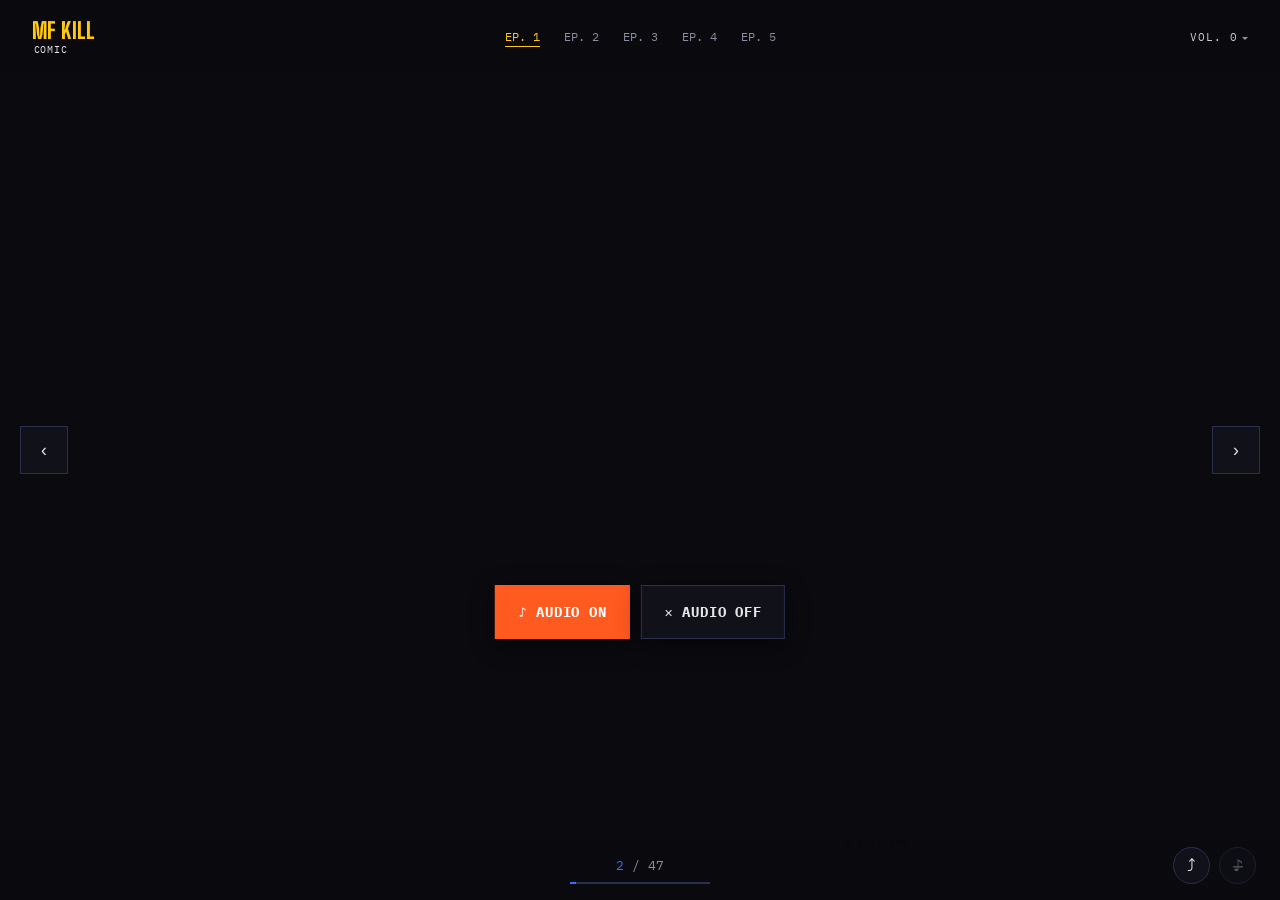
<file: index.html>
<!DOCTYPE html>
<html lang="it">
<head>
<meta charset="UTF-8">
<meta http-equiv="refresh" content="0; url=comic/vol0/">
<title>MF KILL</title>
<meta name="description" content="MF KILL — leggi gratis online il fumetto, a partire dal Volume 0.">
<link rel="canonical" href="https://mfkill.com/comic/vol0/">

<meta property="og:type" content="website">
<meta property="og:site_name" content="MF KILL">
<meta property="og:title" content="MF KILL">
<meta property="og:description" content="Leggi gratis online il fumetto, a partire dal Volume 0.">
<meta property="og:image" content="https://mfkill.com/comic/og-image.jpg">
<meta property="og:image:width" content="1200">
<meta property="og:image:height" content="630">
<meta property="og:url" content="https://mfkill.com/">
<meta name="twitter:card" content="summary_large_image">
<meta name="twitter:title" content="MF KILL">
<meta name="twitter:description" content="Leggi gratis online il fumetto, a partire dal Volume 0.">
<meta name="twitter:image" content="https://mfkill.com/comic/og-image.jpg">

<link rel="icon" href="comic/favicon.ico" sizes="any">
<link rel="icon" type="image/png" href="comic/favicon-32.png" sizes="32x32">
<link rel="apple-touch-icon" href="comic/apple-touch-icon.png">
<meta name="theme-color" content="#0A0A0F">
</head>
<body>
<!--
  Questo file esiste solo per reindirizzare al fumetto. Oggi non esiste
  ancora una home vera, quindi chi apre mfkill.com viene mandato dritto
  al Vol. 0.

  QUANDO IN FUTURO COSTRUIRAI UNA HOME VERA (musica, archivio, ecc.),
  sostituisci il contenuto di QUESTO file con la nuova home, e rimuovi
  il redirect. La cartella /comic/ non va toccata: resta il settore
  fumetto, con i suoi indirizzi permanenti (comic/vol0/, comic/vol1/...).
  Il QR code stampato oggi (che punta a mfkill.com/comic/vol0/) continua
  a funzionare invariato.
-->
<p><a href="comic/vol0/">Continua verso MF KILL →</a></p>
<!-- Cloudflare Web Analytics --><script type='module' src='https://static.cloudflareinsights.com/beacon.min.js' data-cf-beacon='{"token": "44621508a9294d1ea696bdd8168d1451"}'></script><!-- End Cloudflare Web Analytics -->
</body>
</html>
</file>
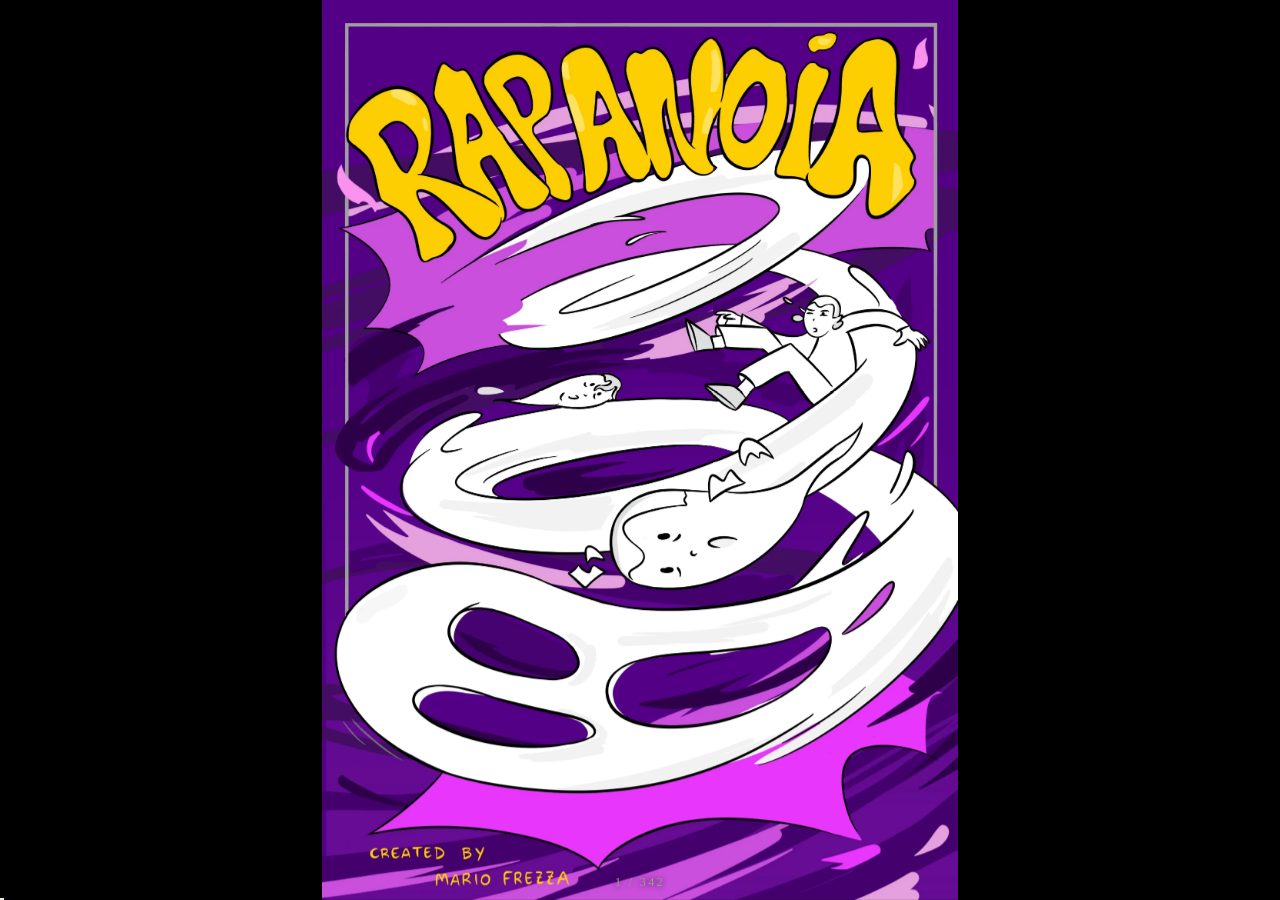
<file: rapanoia/index.html>
<!DOCTYPE html>
<html lang="it">
<head>
<meta charset="UTF-8">
<meta name="viewport" content="width=device-width, initial-scale=1.0, maximum-scale=1.0, user-scalable=no, viewport-fit=cover">
<title>Rapanoia</title>
<meta name="robots" content="noindex, nofollow, noarchive">
<meta name="theme-color" content="#000000">
<link rel="icon" href="data:,">
<style>
  :root { --ink:#ECEAE4; --dim:#8b8a86; --line:#2a2a2a; }
  * { box-sizing:border-box; -webkit-tap-highlight-color:transparent; }
  html,body { margin:0; height:100%; background:#000; color:var(--ink); overflow:hidden;
    font-family: Georgia, "Times New Roman", serif; -webkit-user-select:none; user-select:none; }
  /* ---- accesso ---- */
  #gate { position:fixed; inset:0; display:flex; align-items:center; justify-content:center; padding:24px; }
  .card { width:min(380px,100%); text-align:center; }
  .card h1 { margin:0 0 6px; font-size:clamp(2rem,9vw,2.8rem); letter-spacing:.14em; font-weight:400; }
  .card .sub { margin:0 0 34px; color:var(--dim); font-style:italic; font-size:1rem; }
  .card .by { margin:0 0 26px; color:var(--dim); font-size:.8rem; letter-spacing:.18em; text-transform:uppercase; }
  .card form { display:flex; flex-direction:column; gap:12px; }
  .card input { font:inherit; font-size:1.05rem; text-align:center; letter-spacing:.2em; color:var(--ink); background:transparent;
    border:1px solid var(--line); border-radius:3px; padding:14px; outline:none; -webkit-user-select:text; user-select:text; }
  .card input:focus { border-color:#6b6a66; }
  .card button { font:inherit; color:#000; background:var(--ink); border:0; border-radius:3px; padding:14px; letter-spacing:.14em; text-transform:uppercase; font-size:.8rem; }
  .err { min-height:1.2em; color:#c9645a; font-size:.85rem; margin:2px 0 0; }
  .shake { animation:sh .35s; } @keyframes sh { 25%{transform:translateX(-7px)} 75%{transform:translateX(7px)} }
  /* ---- galleria ---- */
  #viewer { position:fixed; inset:0; display:none; }
  #scroller { position:absolute; inset:0; display:flex; overflow-x:auto; overflow-y:hidden; scroll-snap-type:x mandatory;
    scrollbar-width:none; overscroll-behavior:contain; touch-action:pan-x; -webkit-overflow-scrolling:touch; }
  #scroller::-webkit-scrollbar { display:none; }
  #scroller.zoomed { touch-action:none; scroll-snap-type:none; overflow-x:hidden; }
  .slide { flex:0 0 100vw; width:100vw; height:100dvh; scroll-snap-align:center; scroll-snap-stop:always;
    display:flex; align-items:center; justify-content:center; overflow:hidden; position:relative; }
  .slide img { max-width:100vw; max-height:100dvh; width:auto; height:auto; object-fit:contain; display:block;
    transform-origin:0 0; will-change:transform; pointer-events:none; -webkit-user-drag:none; opacity:0; transition:opacity .25s; }
  .slide img.on { opacity:1; }
  .slide img.anim { transition:transform .2s, opacity .25s; }
  .end { flex-direction:column; text-align:center; padding:28px; }
  .end h2 { margin:0 0 12px; font-weight:400; letter-spacing:.1em; font-size:clamp(1.4rem,6vw,2rem); }
  .end p { margin:0 0 20px; color:var(--dim); max-width:26rem; line-height:1.5; }
  .end a { color:var(--ink); border-bottom:1px solid #666; text-decoration:none; padding-bottom:2px; -webkit-user-select:text; user-select:text; }
  #hud { position:fixed; left:0; right:0; bottom:calc(env(safe-area-inset-bottom) + 10px); text-align:center; z-index:3;
    font-size:.75rem; letter-spacing:.2em; color:#9a9994; pointer-events:none; text-shadow:0 0 6px #000; }
  #bar { position:fixed; left:0; bottom:0; height:2px; background:#ECEAE4; width:0; z-index:3; transition:width .2s; }
  .arrow { position:fixed; top:50%; transform:translateY(-50%); z-index:3; width:48px; height:80px; border:0; background:transparent;
    color:#ECEAE4; font-size:2.2rem; opacity:.0; transition:opacity .2s; display:none; }
  @media (hover:hover) and (pointer:fine) { .arrow { display:block; } #viewer:hover .arrow { opacity:.45; } .arrow:hover { opacity:1 !important; } }
  #prev { left:8px; } #next { right:8px; }
</style>
</head>
<body>
<main id="gate" style="display:none">
  <div class="card" id="card">
    <h1 id="g-title">RAPANOIA</h1>
    <p class="sub" id="g-sub"></p>
    <p class="by" id="g-by"></p>
    <form id="form" autocomplete="off">
      <input id="pw" type="password" placeholder="Password" aria-label="Password" autocapitalize="off" autocorrect="off" spellcheck="false" required>
      <button type="submit">Entra</button>
      <p class="err" id="err" role="alert"></p>
    </form>
  </div>
</main>

<div id="viewer">
  <div id="scroller"></div>
  <button class="arrow" id="prev" aria-label="Pagina precedente">‹</button>
  <button class="arrow" id="next" aria-label="Pagina successiva">›</button>
  <div id="hud"></div><div id="bar"></div>
</div>

<script src="config.js"></script>
<script>
(function () {
  const C = window.RAPANOIA;
  const $ = id => document.getElementById(id);
  $("g-title").textContent = C.title; $("g-sub").textContent = C.subtitle || ""; $("g-by").textContent = C.author || "";
  document.title = C.title;

  async function sha(s) {
    const b = await crypto.subtle.digest("SHA-256", new TextEncoder().encode(s));
    return [...new Uint8Array(b)].map(x => x.toString(16).padStart(2, "0")).join("");
  }
  const NOPW = !C.hash;
  // senza password (hash vuoto) si va dritti alla copertina; con password compare il riquadro di accesso
  if (!NOPW) $("gate").style.display = "flex";
  const KEY = "rap_ok_" + (C.hash || "open").slice(0, 12);
  let built = false;
  let ok = false; try { ok = sessionStorage.getItem(KEY) === "1"; } catch (e) {}
  if (ok || NOPW) open();

  $("form").addEventListener("submit", async e => {
    e.preventDefault();
    const v = $("pw").value.trim();
    let good = false;
    if (NOPW) { open(); return; }
    try { good = (await sha(C.salt + v)) === C.hash; } catch (err) { $("err").textContent = "Il browser non supporta l'accesso. Prova da Safari o Chrome."; return; }
    if (good) { try { sessionStorage.setItem(KEY, "1"); } catch (e) {} open(); }
    else { $("err").textContent = "Password non corretta."; $("card").classList.remove("shake"); void $("card").offsetWidth; $("card").classList.add("shake"); $("pw").select(); }
  });

  // ================= galleria =================
  function open() {
    $("gate").style.display = "none"; $("viewer").style.display = "block";
    if (!built) { built = true; build(); }
  }
  function build() {
    const sc = $("scroller"), N = C.pages, TOTAL = N + 1; // +1 schermata finale
    const slides = [], imgs = [];
    const pad = n => String(n).padStart(3, "0");
    for (let i = 1; i <= N; i++) {
      const s = document.createElement("div"); s.className = "slide";
      const im = document.createElement("img"); im.alt = "Tavola " + i; im.draggable = false; im.decoding = "async";
      im.dataset.src = "pagine/" + pad(i) + "." + C.ext;
      im.addEventListener("load", () => im.classList.add("on"));
      s.appendChild(im); sc.appendChild(s); slides.push(s); imgs.push(im);
    }
    const end = document.createElement("div"); end.className = "slide end";
    end.innerHTML = "<h2></h2><p></p>" + (C.email ? '<a href="mailto:' + C.email + '">' + C.email + "</a>" : "");
    end.querySelector("h2").textContent = C.endTitle; end.querySelector("p").textContent = C.endText;
    sc.appendChild(end); slides.push(end);

    let cur = 0;
    const load = i => { const im = imgs[i]; if (im && !im.src) im.src = im.dataset.src; };
    function around(i) { for (let k = i - 1; k <= i + 3; k++) load(k); }
    function hud() {
      $("hud").textContent = cur < N ? (cur + 1) + " / " + N : "";
      $("bar").style.width = (Math.min(cur + 1, N) / N * 100) + "%";
    }
    const io = new IntersectionObserver(es => {
      es.forEach(e => { if (e.isIntersecting && e.intersectionRatio > 0.6) { const i = slides.indexOf(e.target); if (i !== cur) { cur = i; resetZoom(); } around(cur); hud(); } });
    }, { root: sc, threshold: [0.6] });
    slides.forEach(s => io.observe(s));
    around(0); hud();

    function go(i) { i = Math.max(0, Math.min(TOTAL - 1, i)); sc.scrollTo({ left: i * sc.clientWidth, behavior: "smooth" }); }
    $("next").onclick = () => go(cur + 1); $("prev").onclick = () => go(cur - 1);
    addEventListener("keydown", e => {
      if (e.key === "ArrowRight" || e.key === " ") { e.preventDefault(); go(cur + 1); }
      else if (e.key === "ArrowLeft") { e.preventDefault(); go(cur - 1); }
      else if (e.key === "Home") go(0); else if (e.key === "End") go(TOTAL - 1);
    });
    addEventListener("resize", () => { sc.scrollTo({ left: cur * sc.clientWidth, behavior: "auto" }); resetZoom(); });

    // ---------- zoom (pizzico, doppio tap, trascinamento) ----------
    const MAX = 4, DBL = 2.5;
    let z = 1, tx = 0, ty = 0;
    const ptr = new Map(); let mode = null, start = null, lastTap = 0, lastTapX = 0, lastTapY = 0;
    const curImg = () => imgs[cur];
    function apply(anim) {
      const im = curImg(); if (!im) return;
      im.classList.toggle("anim", !!anim);
      im.style.transform = z === 1 ? "" : "translate(" + tx + "px," + ty + "px) scale(" + z + ")";
      sc.classList.toggle("zoomed", z > 1.001);
    }
    function clamp() {
      const im = curImg(); if (!im) return;
      const w = im.offsetWidth * z, h = im.offsetHeight * z, vw = innerWidth, vh = innerHeight;
      const baseL = (vw - im.offsetWidth) / 2, baseT = (vh - im.offsetHeight) / 2;
      tx = w > vw ? Math.min(-baseL, Math.max(vw - w - baseL, tx)) : (vw - w) / 2 - baseL;
      ty = h > vh ? Math.min(-baseT, Math.max(vh - h - baseT, ty)) : (vh - h) / 2 - baseT;
    }
    function resetZoom() { z = 1; tx = ty = 0; const im = curImg(); if (im) { im.style.transform = ""; im.classList.remove("anim"); } sc.classList.remove("zoomed"); }
    function zoomAt(nz, cx, cy, anim) {
      const im = curImg(); if (!im) return;
      nz = Math.max(1, Math.min(MAX, nz));
      const baseL = (innerWidth - im.offsetWidth) / 2, baseT = (innerHeight - im.offsetHeight) / 2;
      // punto dell'immagine (non zoomata) sotto il centro del gesto
      const px = (cx - baseL - tx) / z, py = (cy - baseT - ty) / z;
      z = nz; tx = cx - baseL - px * z; ty = cy - baseT - py * z;
      if (z <= 1.001) { z = 1; tx = ty = 0; } else clamp();
      apply(anim);
    }
    const dist = () => { const [a, b] = [...ptr.values()]; return Math.hypot(a.x - b.x, a.y - b.y); };
    const mid = () => { const [a, b] = [...ptr.values()]; return { x: (a.x + b.x) / 2, y: (a.y + b.y) / 2 }; };
    sc.addEventListener("pointerdown", e => {
      if (cur >= N) return;
      ptr.set(e.pointerId, { x: e.clientX, y: e.clientY });
      if (ptr.size === 2) { mode = "pinch"; const m = mid(); start = { d: dist(), z, cx: m.x, cy: m.y }; sc.classList.add("zoomed"); }
      else if (ptr.size === 1) { mode = z > 1 ? "pan" : "tap"; start = { x: e.clientX, y: e.clientY, tx, ty, t: performance.now(), moved: false }; }
    });
    sc.addEventListener("pointermove", e => {
      if (!ptr.has(e.pointerId)) return;
      ptr.set(e.pointerId, { x: e.clientX, y: e.clientY });
      if (mode === "pinch" && ptr.size >= 2) { const m = mid(); zoomAt(start.z * dist() / start.d, m.x, m.y, false); }
      else if (mode === "pan" && z > 1) { tx = start.tx + (e.clientX - start.x); ty = start.ty + (e.clientY - start.y); clamp(); apply(false); }
      else if (mode === "tap" && Math.hypot(e.clientX - start.x, e.clientY - start.y) > 8) start.moved = true;
    });
    function up(e) {
      if (!ptr.has(e.pointerId)) return;
      const was = mode; ptr.delete(e.pointerId);
      if (was === "tap" && start && !start.moved && performance.now() - start.t < 350) {
        const now = performance.now();
        if (now - lastTap < 300 && Math.hypot(e.clientX - lastTapX, e.clientY - lastTapY) < 30) { lastTap = 0; zoomAt(z > 1.05 ? 1 : DBL, e.clientX, e.clientY, true); }
        else { lastTap = now; lastTapX = e.clientX; lastTapY = e.clientY; }
      }
      if (ptr.size === 1) { const p = [...ptr.values()][0]; mode = "pan"; start = { x: p.x, y: p.y, tx, ty, t: 0, moved: true }; }
      else if (ptr.size === 0) { mode = null; if (z <= 1.02) { z = 1; tx = ty = 0; apply(true); } }
    }
    sc.addEventListener("pointerup", up); sc.addEventListener("pointercancel", up);
    sc.addEventListener("dblclick", e => { if (cur < N && e.pointerType !== "touch") zoomAt(z > 1.05 ? 1 : DBL, e.clientX, e.clientY, true); });
    sc.addEventListener("wheel", e => { if (z > 1 && (e.ctrlKey || e.metaKey)) { e.preventDefault(); zoomAt(z * (e.deltaY < 0 ? 1.15 : 0.87), e.clientX, e.clientY, false); } }, { passive: false });
    // blocca menu/tasto destro sulle tavole e gesture native di Safari
    addEventListener("contextmenu", e => { if (e.target.closest && e.target.closest("#viewer")) e.preventDefault(); });
    ["gesturestart", "gesturechange"].forEach(t => document.addEventListener(t, e => e.preventDefault()));
  }
})();
</script>
</body>
</html>
</file>
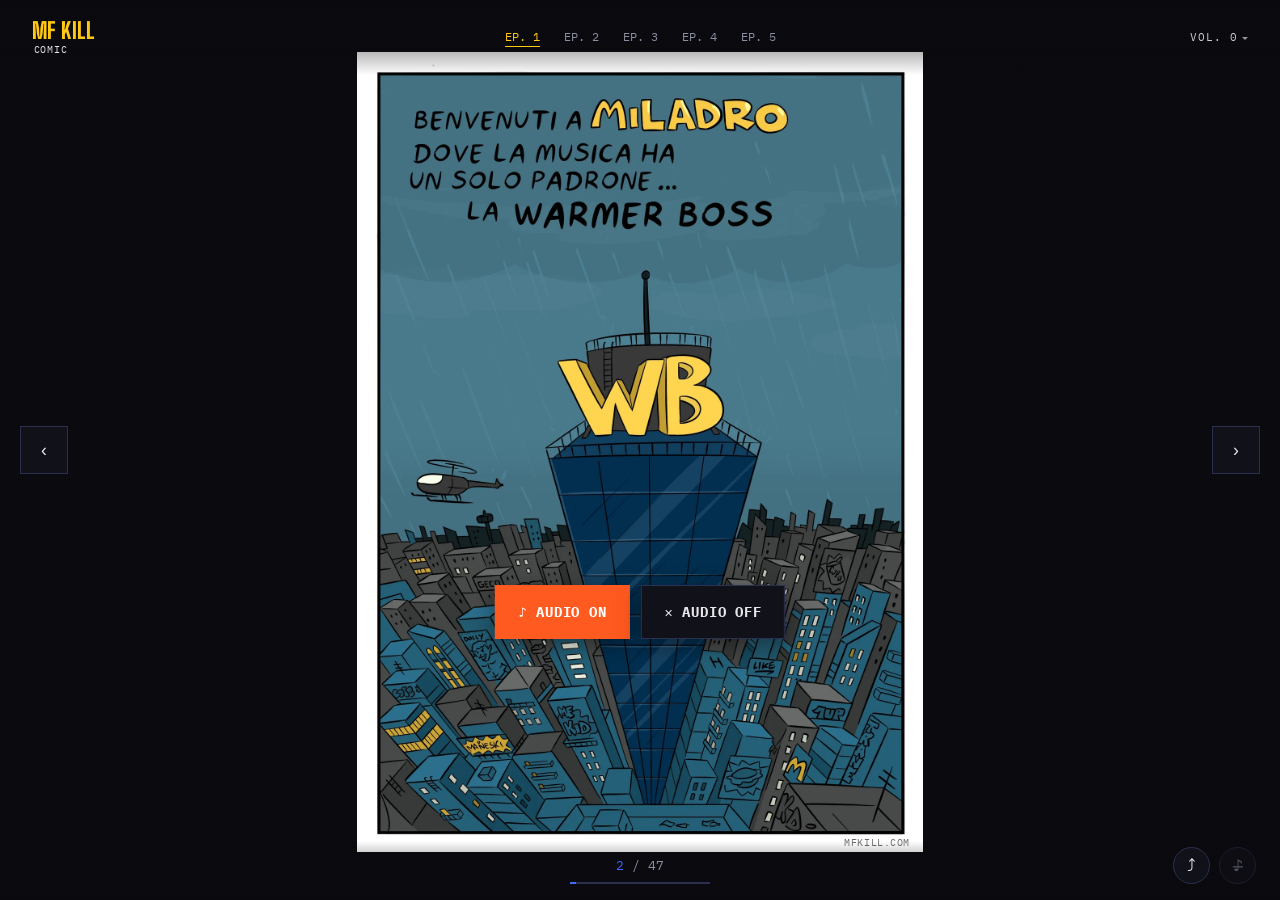
<file: comic/vol0/index.html>
<!DOCTYPE html>
<html lang="it">
<head>
<meta charset="UTF-8">
<!-- maximum-scale=1/user-scalable=no: lo zoom "di sistema" del browser
     (pizzico su tutta la pagina) va disattivato perché la tavola ha un
     proprio zoom dedicato (vedi reader.js) — altrimenti i due entrano in
     conflitto e il pizzico ingrandisce l'intera pagina invece della sola
     tavola, con un effetto confuso su iPhone/Android. -->
<meta name="viewport" content="width=device-width, initial-scale=1.0, maximum-scale=1.0, user-scalable=no, viewport-fit=cover">
<title>MF KILL — Vol. 0</title>
<meta name="description" content="MF KILL — leggi gratis online il Volume 0 del fumetto. Scorri le tavole, episodio dopo episodio, con colonna sonora dedicata.">
<link rel="canonical" href="https://mfkill.com/comic/vol0/">

<meta property="og:type" content="website">
<meta property="og:site_name" content="MF KILL">
<meta property="og:title" content="MF KILL — Vol. 0">
<meta property="og:description" content="Leggi gratis online il Volume 0 del fumetto. Scorri le tavole, episodio dopo episodio, con colonna sonora dedicata.">
<meta property="og:image" content="https://mfkill.com/comic/og-image.jpg">
<meta property="og:image:width" content="1200">
<meta property="og:image:height" content="630">
<meta property="og:url" content="https://mfkill.com/comic/vol0/">
<meta name="twitter:card" content="summary_large_image">
<meta name="twitter:title" content="MF KILL — Vol. 0">
<meta name="twitter:description" content="Leggi gratis online il Volume 0 del fumetto.">
<meta name="twitter:image" content="https://mfkill.com/comic/og-image.jpg">

<link rel="icon" href="../favicon.ico" sizes="any">
<link rel="icon" type="image/png" href="../favicon-32.png" sizes="32x32">
<link rel="apple-touch-icon" href="../apple-touch-icon.png">
<meta name="theme-color" content="#0A0A0F">

<link rel="preconnect" href="https://fonts.googleapis.com">
<link rel="preconnect" href="https://fonts.gstatic.com" crossorigin>
<link href="https://fonts.googleapis.com/css2?family=Big+Shoulders+Display:wght@600;800&family=IBM+Plex+Mono:wght@400;500;700&family=Inter:wght@400;500&display=swap" rel="stylesheet">
<link rel="stylesheet" href="../reader.css">
</head>
<body>
<noscript>
  <div style="max-width:32rem;margin:4rem auto;padding:1.5rem;font-family:sans-serif;color:#E7E6EA;background:#111119;border:1px solid #2B3050;text-align:center;">
    MF KILL è un fumetto interattivo e richiede JavaScript per essere letto. Attivalo dalle impostazioni del browser per continuare.
  </div>
</noscript>

<div class="top-bar">
  <a class="brand-block" href="../../">
    <span class="wordmark">MF KILL</span>
    <span class="category">comic</span>
  </a>
  <nav class="episode-nav" id="episode-nav"></nav>
  <div class="volume-tag" id="volume-tag"></div>
</div>

<button class="arrow-btn prev" id="btn-prev" aria-label="Pagina precedente">‹</button>
<div class="reader-scroll" id="reader-scroll"></div>
<button class="arrow-btn next" id="btn-next" aria-label="Pagina successiva">›</button>

<div class="reader-hud">
  <div class="counter"><span class="current" id="hud-current">1</span> / <span id="hud-total">49</span></div>
  <div class="progress-track"><div class="progress-fill" id="hud-fill"></div></div>
  <div class="hud-corner">
    <button class="share-btn" id="share-btn" aria-label="Condividi MF KILL" title="Condividi">⤴</button>
    <button class="sound-toggle-btn" id="sound-toggle-btn" aria-label="Attiva o disattiva l'audio" title="Audio">♪</button>
  </div>
</div>

<script src="../manifest.js"></script>
<script src="../gate.js"></script>
<script>
  // Pagina globale di apertura predefinita per QUESTO volume: calcolata
  // sommando le pagine di tutti gli episodi che vengono prima nel manifest,
  // così non va mai aggiornata a mano quando cambi l'ordine di volumi o
  // episodi. Se il primo episodio del volume ha una copertina
  // (coverPages in manifest.js), l'apertura la salta e mostra subito la
  // prima tavola numerata — la copertina resta comunque raggiungibile
  // scorrendo indietro.
  const ENTRY_PAGE = (function () {
    let cursor = 1;
    for (const ep of EPISODES) {
      if (ep.volume === "vol0") return cursor + (ep.coverPages || 0);
      cursor += ep.pages;
    }
    return 1;
  })();
</script>
<script src="../reader.js"></script>

<!-- Cloudflare Web Analytics --><script type='module' src='https://static.cloudflareinsights.com/beacon.min.js' data-cf-beacon='{"token": "44621508a9294d1ea696bdd8168d1451"}'></script><!-- End Cloudflare Web Analytics -->
</body>
</html>
</file>
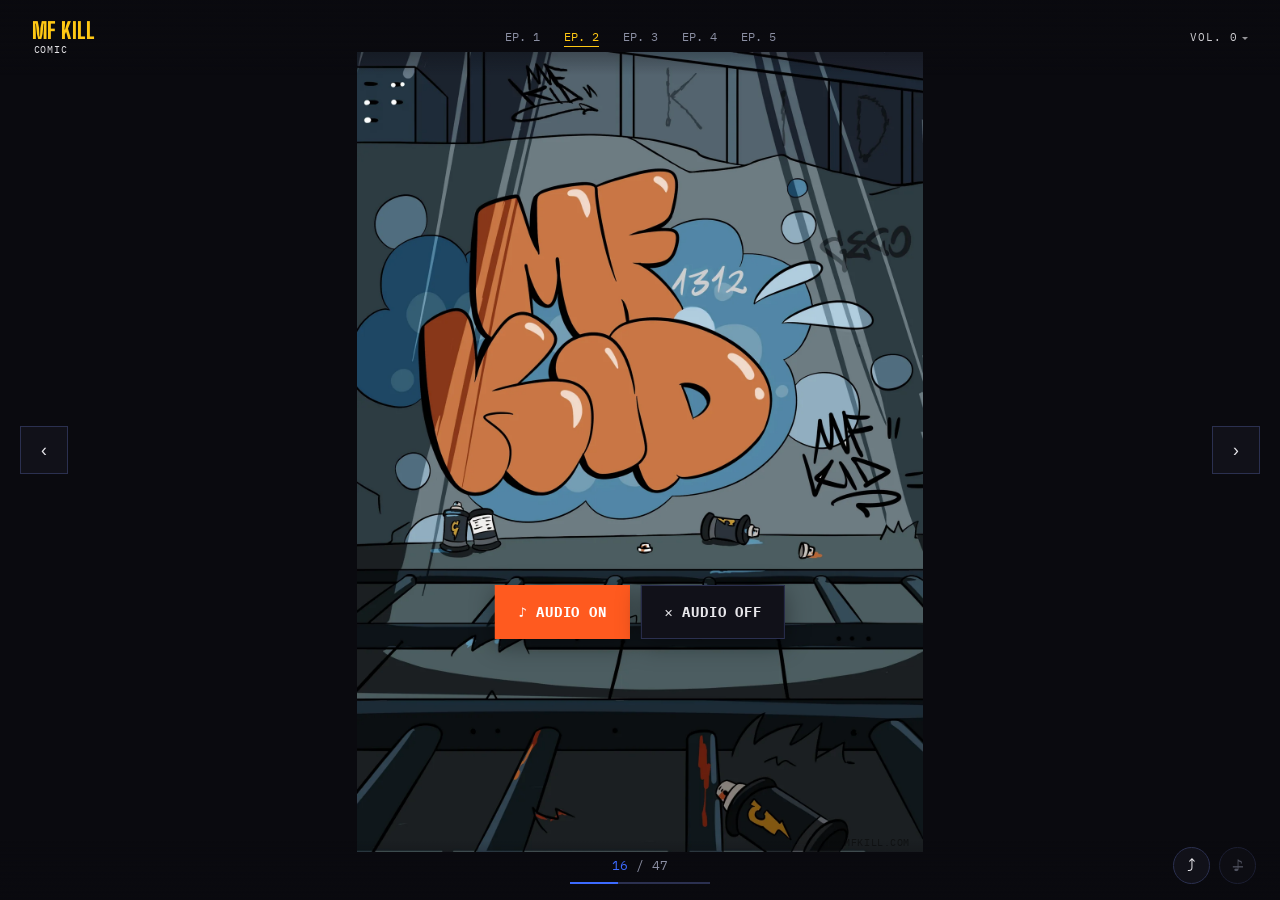
<file: comic/vol1/index.html>
<!DOCTYPE html>
<html lang="it">
<head>
<meta charset="UTF-8">
<!-- vedi il commento in vol0/index.html: lo zoom di sistema va disattivato
     per lasciare campo libero a quello dedicato della tavola -->
<meta name="viewport" content="width=device-width, initial-scale=1.0, maximum-scale=1.0, user-scalable=no, viewport-fit=cover">
<title>MF KILL — Vol. 1</title>
<meta name="description" content="MF KILL — Volume 1. Continua la lettura del fumetto dopo esserti iscritto.">
<link rel="canonical" href="https://mfkill.com/comic/vol1/">
<!-- Non ancora da promuovere/condividere di per sé: si entra qui solo
     proseguendo dal Vol. 0 dopo l'iscrizione — niente indicizzazione
     finché non è la sezione "principale" da linkare. -->
<meta name="robots" content="noindex">

<link rel="icon" href="../favicon.ico" sizes="any">
<link rel="icon" type="image/png" href="../favicon-32.png" sizes="32x32">
<link rel="apple-touch-icon" href="../apple-touch-icon.png">
<meta name="theme-color" content="#0A0A0F">

<link rel="preconnect" href="https://fonts.googleapis.com">
<link rel="preconnect" href="https://fonts.gstatic.com" crossorigin>
<link href="https://fonts.googleapis.com/css2?family=Big+Shoulders+Display:wght@600;800&family=IBM+Plex+Mono:wght@400;500;700&family=Inter:wght@400;500&display=swap" rel="stylesheet">
<link rel="stylesheet" href="../reader.css">
</head>
<body>
<noscript>
  <div style="max-width:32rem;margin:4rem auto;padding:1.5rem;font-family:sans-serif;color:#E7E6EA;background:#111119;border:1px solid #2B3050;text-align:center;">
    MF KILL è un fumetto interattivo e richiede JavaScript per essere letto. Attivalo dalle impostazioni del browser per continuare.
  </div>
</noscript>

<div class="top-bar">
  <a class="brand-block" href="../../">
    <span class="wordmark">MF KILL</span>
    <span class="category">comic</span>
  </a>
  <nav class="episode-nav" id="episode-nav"></nav>
  <div class="volume-tag" id="volume-tag"></div>
</div>

<button class="arrow-btn prev" id="btn-prev" aria-label="Pagina precedente">‹</button>
<div class="reader-scroll" id="reader-scroll"></div>
<button class="arrow-btn next" id="btn-next" aria-label="Pagina successiva">›</button>

<div class="reader-hud">
  <div class="counter"><span class="current" id="hud-current">1</span> / <span id="hud-total">1</span></div>
  <div class="progress-track"><div class="progress-fill" id="hud-fill"></div></div>
  <div class="hud-corner">
    <button class="share-btn" id="share-btn" aria-label="Condividi MF KILL" title="Condividi">⤴</button>
    <button class="sound-toggle-btn" id="sound-toggle-btn" aria-label="Attiva o disattiva l'audio" title="Audio">♪</button>
  </div>
</div>

<script src="../manifest.js"></script>
<script src="../gate.js"></script>
<script>
  // Vedi il commento in vol0/index.html: stessa logica, calcolata sugli
  // episodi invece che sui volumi, con eventuale copertina saltata.
  const ENTRY_PAGE = (function () {
    let cursor = 1;
    for (const ep of EPISODES) {
      if (ep.volume === "vol1") return cursor + (ep.coverPages || 0);
      cursor += ep.pages;
    }
    return 1;
  })();
</script>
<script src="../reader.js"></script>

<!-- Cloudflare Web Analytics --><script type='module' src='https://static.cloudflareinsights.com/beacon.min.js' data-cf-beacon='{"token": "44621508a9294d1ea696bdd8168d1451"}'></script><!-- End Cloudflare Web Analytics -->
</body>
</html>
</file>
<file: comic/reader.css>
/* Stile condiviso del lettore — usato da ogni cartella volX/. Modificare
   qui cambia l'aspetto in TUTTI i volumi contemporaneamente. */

:root {
  --void: #0A0A0F;
  --void-soft: #111119;
  --cobalt: #1D3FE0;
  --cobalt-bright: #3D6BFF;
  --yellow: #FFC814;
  --signal: #FF5A1F;
  --paper: #ECE7DC;
  --ink: #16161A;
  --line: #2B3050;
  --line-soft: rgba(43, 48, 80, 0.5);
  --text: #E7E6EA;
  --text-dim: #8B8FA3;
}

* { box-sizing: border-box; margin: 0; padding: 0; }
html, body { height: 100%; overscroll-behavior: none; }
body {
  background: var(--void);
  color: var(--text);
  font-family: 'Inter', sans-serif;
  overflow: hidden;
}
::selection { background: var(--signal); color: var(--void); }

/* Nasconde visivamente un testo mantenendolo leggibile dagli screen
   reader — usata per la label del campo email della tendina (il
   placeholder da solo non è una label accessibile). */
.sr-only {
  position: absolute;
  width: 1px; height: 1px;
  padding: 0; margin: -1px;
  overflow: hidden;
  clip: rect(0, 0, 0, 0);
  white-space: nowrap;
  border: 0;
}

/* ---------- Top bar: logo + episodi ---------- */

.top-bar {
  position: fixed;
  top: 0; left: 0; right: 0;
  z-index: 100;
  display: grid;
  grid-template-columns: 1fr auto 1fr;
  align-items: center;
  padding: 1.25rem 2rem;
  padding-top: calc(1.25rem + env(safe-area-inset-top));
  background: linear-gradient(to bottom, rgba(10,10,15,0.95), rgba(10,10,15,0));
  pointer-events: none;
}
.top-bar * { pointer-events: auto; }

.brand-block {
  grid-column: 1;
  justify-self: start;
  display: flex;
  flex-direction: column;
  gap: 0.15rem;
  text-decoration: none;
  line-height: 1;
  padding-right: 1rem;
}
.wordmark {
  font-family: 'Big Shoulders Display', sans-serif;
  font-weight: 800;
  font-size: 1.4rem;
  letter-spacing: 0.02em;
  color: var(--yellow);
  white-space: nowrap;
}
.category {
  font-family: 'IBM Plex Mono', monospace;
  font-size: 0.62rem;
  letter-spacing: 0.08em;
  color: var(--text);
  text-transform: uppercase;
  padding-left: 0.1rem;
}

.episode-nav {
  grid-column: 2;
  justify-self: center;
  display: flex;
  gap: 1.5rem;
  font-family: 'IBM Plex Mono', monospace;
  font-size: 0.78rem;
  transition: opacity 0.15s ease;
}
.episode-nav button {
  font: inherit;
  background: none;
  border: none;
  border-bottom: 1px solid transparent;
  padding: 0 0 2px;
  color: var(--text-dim);
  text-decoration: none;
  cursor: pointer;
  -webkit-tap-highlight-color: transparent;
  transition: color 0.15s, border-color 0.15s;
}
.episode-nav button:hover { color: var(--text); }
.episode-nav button.current {
  color: var(--yellow);
  border-color: var(--yellow);
}

/* Tastino audio: vive in basso a destra, di fianco al contatore pagine
   (vedi .hud-corner più sotto) — sempre visibile, indipendente dalla
   tendina iniziale ON/OFF, permette di riattivare o silenziare in
   qualsiasi momento della lettura. */
.sound-toggle-btn {
  width: 2.3rem;
  height: 2.3rem;
  flex-shrink: 0;
  display: flex;
  align-items: center;
  justify-content: center;
  border-radius: 50%;
  border: 1px solid var(--line);
  background: var(--void-soft);
  color: var(--text);
  font-size: 1rem;
  cursor: pointer;
  pointer-events: auto;
  transition: opacity 0.15s, border-color 0.15s, color 0.15s;
}
.sound-toggle-btn:hover { border-color: var(--text-dim); }
.sound-toggle-btn.muted {
  color: var(--text-dim);
  opacity: 0.55;
}

/* Etichetta del volume corrente: dato secondario, discreto — cambia da
   sola (stessa logica della barra episodi) quando si passa al volume
   successivo. Specchia il logo sull'altro lato della barra. */
.volume-tag {
  grid-column: 3;
  justify-self: end;
  position: relative;
  font-family: 'IBM Plex Mono', monospace;
  font-size: 0.68rem;
  letter-spacing: 0.08em;
  color: var(--text-dim);
  opacity: 0.45;
  white-space: nowrap;
}

/* Quando ci sono più volumi, l'etichetta diventa un piccolo selettore —
   più visibile del semplice dato informativo, per far capire che si può
   toccare: bianco pieno invece del grigio discreto di default. */
.volume-tag.clickable {
  cursor: pointer;
  color: var(--text);
  opacity: 0.9;
  transition: opacity 0.15s;
}
.volume-tag.clickable:hover,
.volume-tag.clickable:focus-visible { opacity: 1; }
.volume-tag.clickable::after {
  content: "";
  display: inline-block;
  margin-left: 0.4em;
  border: 3px solid transparent;
  border-top-color: currentColor;
  opacity: 0.7;
  vertical-align: middle;
  transform: translateY(1px);
}

.volume-menu {
  position: absolute;
  top: calc(100% + 0.6rem);
  right: 0;
  display: flex;
  flex-direction: column;
  min-width: 6.5rem;
  background: var(--void-soft);
  border: 1px solid var(--line);
  opacity: 0;
  transform: translateY(-4px);
  pointer-events: none;
  transition: opacity 0.15s ease, transform 0.15s ease;
  z-index: 110;
}
.volume-menu.open {
  opacity: 1;
  transform: translateY(0);
  pointer-events: auto;
}
.volume-menu button {
  font-family: 'IBM Plex Mono', monospace;
  font-size: 0.72rem;
  letter-spacing: 0.06em;
  text-align: left;
  padding: 0.6rem 0.85rem;
  background: transparent;
  border: none;
  border-bottom: 1px solid var(--line-soft);
  color: var(--text-dim);
  cursor: pointer;
  -webkit-tap-highlight-color: transparent;
  transition: color 0.15s, background 0.15s;
}
.volume-menu button:last-child { border-bottom: none; }
.volume-menu button:hover { color: var(--text); background: rgba(255,255,255,0.04); }
.volume-menu button.current { color: var(--yellow); }

@media (max-width: 640px) {
  .top-bar { padding-left: 1.25rem; padding-right: 1.25rem; }
  .wordmark { font-size: 1.05rem; }
  .category { font-size: 0.56rem; }
  .episode-nav { gap: 0.65rem; font-size: 0.66rem; }
  .volume-tag { font-size: 0.58rem; }
}
@media (max-width: 380px) {
  .episode-nav { gap: 0.45rem; font-size: 0.6rem; }
  .volume-tag { display: none; } /* su schermi molto stretti lascia spazio a logo + episodi */
}

/* ---------- Reader: striscia orizzontale a scorrimento con snap ---------- */

.reader-scroll {
  position: fixed;
  inset: 0;
  display: flex;
  overflow-x: auto;
  overflow-y: hidden;
  scroll-snap-type: x mandatory;
  -webkit-overflow-scrolling: touch;
  scrollbar-width: none;
  /* Evita il "rimbalzo" (rubber-band) oltre la prima/ultima tavola e che
     un trascinamento verticale accidentale interferisca con lo scroll
     orizzontale: entrambi potevano far intravedere per un istante la
     tavola adiacente, dando l'impressione di un doppione. */
  overscroll-behavior-x: contain;
  touch-action: pan-x;
}
.reader-scroll::-webkit-scrollbar { display: none; }
/* Mentre una tavola è ingrandita (zoom > 1×, vedi reader.js), lo swipe
   orizzontale per cambiare pagina va sospeso: un dito che trascina deve
   spostare l'inquadratura dello zoom, non far scorrere alla tavola
   successiva. */
.reader-scroll.zoom-active { touch-action: none; }

.page-slide {
  flex: 0 0 100%;
  scroll-snap-align: center;
  scroll-snap-stop: always;
  display: flex;
  align-items: center;
  justify-content: center;
  padding: 3.25rem 0.75rem 3rem;
  /* Con episodi lunghi ci sono decine di tavole tutte nel DOM insieme:
     quelle lontane dallo schermo non vanno né disegnate né tenute pronte
     per il layout finché non ci si avvicina — alleggerisce lo scroll su
     telefoni meno potenti senza cambiare nulla a schermo. */
  content-visibility: auto;
  contain-intrinsic-size: 100vw 100vh;
}

/* Le tavole sono tutte 1400×1980px (stesso rapporto): fissando questo
   stesso rapporto sulla page-card, il suo riquadro combacia sempre
   esattamente con l'immagine visibile, senza bande vuote ai lati
   quando è l'altezza dello schermo a essere il vincolo (finestre
   larghe e basse) — così il watermark, agganciato all'angolo della
   page-card, cade sempre dentro al bordo bianco della tavola e mai
   fuori. */
.page-card {
  position: relative;
  width: min(760px, 100%, calc((100vh - 6.25rem) * 1400 / 1980));
  /* 100dvh invece di 100vh su chi lo supporta: su Safari iOS 100vh conta
     l'altezza "con la barra degli indirizzi nascosta", quindi sballa la
     misura finché non scorri — dvh segue l'altezza visibile reale. Se il
     browser non conosce dvh scarta la riga e resta quella sopra. */
  width: min(760px, 100%, calc((100dvh - 6.25rem) * 1400 / 1980));
  aspect-ratio: 1400 / 1980;
  background: transparent;
  cursor: zoom-in; /* invita al doppio tap/pizzico per ingrandire, vedi reader.js */
}
.page-card img {
  display: block;
  width: 100%;
  height: 100%;
  object-fit: contain;
  user-select: none;
  -webkit-user-drag: none;
  pointer-events: none;
  /* Zoom con pizzico/doppio tap (vedi reader.js): l'ingrandimento si
     anima, il trascinamento/pinch in corso disattiva la transizione via
     JS (altrimenti "insegue" il dito con ritardo). */
  transition: transform 0.2s ease;
}
/* Watermark discreto: dissuade la ricondivisione senza disturbare la
   lettura — piccolo, nero, semi-trasparente. Posizionato a distanza
   fissa dall'angolo in basso a destra della page-card (non in
   percentuale): resta sempre nello stesso identico punto tavola dopo
   tavola, appoggiato sul bordo bianco. */
.page-card .page-watermark {
  position: absolute;
  bottom: 0.2rem;
  right: 0.8rem;
  font-family: 'IBM Plex Mono', monospace;
  font-size: 0.6rem;
  letter-spacing: 0.06em;
  text-transform: uppercase;
  color: #0A0A0A;
  opacity: 0.6;
  pointer-events: none;
  user-select: none;
}
@media (max-width: 480px) {
  .page-card .page-watermark { font-size: 0.52rem; bottom: 0.15rem; right: 0.6rem; }
}

.page-card .placeholder {
  aspect-ratio: 3 / 4.4;
  display: flex;
  flex-direction: column;
  align-items: center;
  justify-content: center;
  gap: 0.6rem;
  background: var(--paper);
  color: var(--ink);
  font-family: 'IBM Plex Mono', monospace;
  font-size: 0.8rem;
  text-align: center;
  padding: 2rem;
}
.page-card .placeholder strong {
  font-family: 'Big Shoulders Display', sans-serif;
  font-weight: 800;
  font-size: 1.8rem;
  color: var(--ink);
}

/* Frecce: solo su dispositivi con puntatore preciso (mouse/trackpad).
   Su touch lo swipe basta, come nell'app Foto. */
.arrow-btn {
  position: fixed;
  top: 50%;
  transform: translateY(-50%);
  width: 3rem; height: 3rem;
  border: 1px solid var(--line);
  background: var(--void-soft);
  color: var(--text);
  display: flex;
  align-items: center;
  justify-content: center;
  cursor: pointer;
  z-index: 60;
  font-size: 1.1rem;
  transition: border-color 0.15s, color 0.15s, opacity 0.15s;
}
.arrow-btn:hover { border-color: var(--signal); color: var(--signal); }
.arrow-btn.prev { left: 1.25rem; }
.arrow-btn.next { right: 1.25rem; }
.arrow-btn:disabled { opacity: 0.2; cursor: default; }
.arrow-btn:disabled:hover { border-color: var(--line); color: var(--text); }

@media (pointer: coarse) {
  .arrow-btn { display: none; }
}

.reader-hud {
  position: fixed;
  bottom: 0; left: 0; right: 0;
  z-index: 50;
  display: flex;
  flex-direction: column;
  align-items: center;
  gap: 0.5rem;
  padding: 1rem;
  padding-bottom: calc(1rem + env(safe-area-inset-bottom));
  background: linear-gradient(to top, rgba(10,10,15,0.95), rgba(10,10,15,0));
  font-family: 'IBM Plex Mono', monospace;
  font-size: 0.8rem;
  color: var(--text-dim);
  pointer-events: none;
}
.progress-track {
  width: 140px;
  height: 2px;
  background: var(--line);
  position: relative;
}
.progress-fill {
  position: absolute;
  top: 0; left: 0; bottom: 0;
  background: var(--cobalt-bright);
  width: 2%;
  transition: width 0.15s ease;
}

.counter { min-width: 5.5rem; text-align: center; }
.counter .current { color: var(--cobalt-bright); }

/* Angolo con i tastini audio + condividi: isolato in basso a destra,
   staccato dal contatore/barra di avanzamento che restano centrati. I
   due tastini sono affiancati, stesso stile tondo. */
.hud-corner {
  position: absolute;
  right: 1.5rem;
  bottom: calc(1rem + env(safe-area-inset-bottom));
  display: flex;
  align-items: center;
  gap: 0.6rem;
  pointer-events: auto;
}

/* Tastino condividi: stesso stile del tastino audio, di fianco ad esso —
   apre la scheda di condivisione nativa (WhatsApp compreso) sul telefono,
   o un link diretto a WhatsApp Web/Desktop sul computer (vedi reader.js). */
.share-btn {
  width: 2.3rem;
  height: 2.3rem;
  flex-shrink: 0;
  display: flex;
  align-items: center;
  justify-content: center;
  border-radius: 50%;
  border: 1px solid var(--line);
  background: var(--void-soft);
  color: var(--text);
  font-size: 1.05rem;
  cursor: pointer;
  pointer-events: auto;
  transition: opacity 0.15s, border-color 0.15s, color 0.15s;
}
.share-btn:hover { border-color: var(--text-dim); }

/* ---------- Scelta colonna sonora: due tasti (ON/OFF) affiancati, grandi,
   all'altezza del pollice (comodo da toccare tenendo il telefono con una
   mano), centrati sullo schermo — non un'icona piccola in un angolo.
   Compaiono insieme all'apertura, e con un tap su uno dei due spariscono
   entrambi per sempre: da quel momento la scelta vale per tutta la
   lettura (se ON, il sottofondo cambia da solo passando da un episodio
   all'altro). Spenti di default perché i browser bloccano comunque
   l'audio automatico. ---------- */
.sound-prompt {
  position: fixed;
  left: 50%;
  bottom: 29%;
  transform: translate(-50%, 0);
  z-index: 90;
  display: flex;
  gap: 0.7rem;
  opacity: 1;
  transition: opacity 0.35s ease, transform 0.35s ease;
}
.sound-prompt.dismissed {
  opacity: 0;
  transform: translate(-50%, 8px);
  pointer-events: none;
}
.sound-choice {
  display: flex;
  align-items: center;
  gap: 0.55rem;
  font-family: 'IBM Plex Mono', monospace;
  font-weight: 700;
  font-size: 0.85rem;
  letter-spacing: 0.06em;
  padding: 1.05rem 1.4rem;
  cursor: pointer;
  -webkit-tap-highlight-color: transparent;
  box-shadow: 0 6px 24px rgba(0,0,0,0.4);
  transition: background 0.15s, border-color 0.15s;
}
.sound-choice span { font-size: 0.85rem; font-weight: 700; }
.sound-choice.on {
  color: #FFFFFF;
  background: var(--signal);
  border: 1px solid var(--signal);
}
.sound-choice.on:hover { background: #ff7440; border-color: #ff7440; }
.sound-choice.off {
  color: var(--text);
  background: var(--void-soft);
  border: 1px solid var(--line);
}
.sound-choice.off:hover { border-color: var(--text-dim); }
@media (max-width: 480px) {
  .sound-prompt { bottom: 27%; gap: 0.5rem; }
  .sound-choice { font-size: 0.74rem; padding: 0.9rem 1.05rem; }
  .sound-choice span { font-size: 0.74rem; }
}
@media (max-width: 360px) {
  .sound-choice span { display: none; } /* resta solo l'icona, per stare affiancati anche su schermi stretti */
}

/* ---------- Tendina di iscrizione (gate email dopo Ep.4) ---------- */

.gate-overlay {
  position: fixed;
  inset: 0;
  z-index: 300;
  display: flex;
  align-items: center;
  justify-content: center;
  padding: 1.5rem;
  background: rgba(10, 10, 15, 0.88);
  backdrop-filter: blur(6px);
  -webkit-backdrop-filter: blur(6px);
  opacity: 0;
  pointer-events: none;
  transition: opacity 0.25s ease;
}
.gate-overlay.visible {
  opacity: 1;
  pointer-events: auto;
}

.gate-card {
  position: relative;
  width: 100%;
  max-width: 400px;
  background: var(--void-soft);
  border: 1px solid var(--line);
  border-top: 3px solid var(--signal);
  padding: 2.75rem 2.25rem 2.25rem;
  transform: translateY(10px);
  transition: transform 0.25s ease;
}
.gate-overlay.visible .gate-card { transform: translateY(0); }

.gate-close {
  position: absolute;
  top: 1.1rem; right: 1.1rem;
  width: 2rem; height: 2rem;
  border: none;
  background: transparent;
  color: var(--text-dim);
  font-size: 1rem;
  cursor: pointer;
  display: flex;
  align-items: center;
  justify-content: center;
  transition: color 0.15s;
}
.gate-close:hover { color: var(--text); }

.gate-eyebrow {
  font-family: 'IBM Plex Mono', monospace;
  font-size: 0.68rem;
  letter-spacing: 0.08em;
  text-transform: uppercase;
  color: var(--signal);
  margin-bottom: 0.85rem;
}

.gate-title {
  font-family: 'Big Shoulders Display', sans-serif;
  font-weight: 800;
  font-size: 1.7rem;
  line-height: 1.08;
  color: var(--text);
  margin-bottom: 1rem;
  padding-right: 1.25rem;
}

.gate-body {
  font-family: 'Inter', sans-serif;
  font-size: 0.9rem;
  line-height: 1.6;
  color: var(--text-dim);
  margin-bottom: 1.85rem;
}

.gate-form {
  display: flex;
  flex-direction: column;
  gap: 0.65rem;
}
.gate-form input[type="email"] {
  font-family: 'Inter', sans-serif;
  font-size: 0.95rem;
  padding: 0.9rem 1rem;
  background: var(--void);
  border: 1px solid var(--line);
  color: var(--text);
  outline: none;
  transition: border-color 0.15s;
}
.gate-form input[type="email"]::placeholder { color: var(--text-dim); }
.gate-form input[type="email"]:focus { border-color: var(--signal); }

.gate-form button {
  font-family: 'IBM Plex Mono', monospace;
  font-size: 0.82rem;
  letter-spacing: 0.02em;
  font-weight: 500;
  padding: 0.95rem 1rem;
  background: var(--signal);
  border: 1px solid var(--signal);
  color: var(--void);
  cursor: pointer;
  transition: background 0.15s;
}
.gate-form button:hover { background: #ff7440; }
.gate-form button:disabled { opacity: 0.6; cursor: default; }

/* Secondario rispetto al form email (che è già il CTA principale): solo
   un piccolo link testuale, senza bordo/bottone, per non competere
   visivamente con "Continua a leggere". */
.gate-instagram {
  display: flex;
  align-items: center;
  justify-content: center;
  gap: 0.4rem;
  text-align: center;
  font-family: 'IBM Plex Mono', monospace;
  font-size: 0.7rem;
  letter-spacing: 0.04em;
  color: var(--text-dim);
  text-decoration: underline;
  text-underline-offset: 2px;
  padding: 0.4rem 0;
  margin-top: 0.6rem;
  transition: color 0.15s;
}
.gate-instagram:hover { color: var(--text); }
.gate-instagram-icon {
  width: 0.95rem;
  height: 0.95rem;
  flex-shrink: 0;
}

/* Niente opacity qui sopra: text-dim è già abbastanza discreto da solo —
   ridurne ancora la trasparenza scendeva sotto la soglia di contrasto
   leggibile (WCAG AA) su testo così piccolo. */
.gate-disclaimer {
  font-family: 'IBM Plex Mono', monospace;
  font-size: 0.66rem;
  color: var(--text-dim);
  margin-top: 1.25rem;
  text-align: center;
}

.gate-success {
  font-family: 'Inter', sans-serif;
  font-size: 0.92rem;
  color: var(--text);
  text-align: center;
  padding: 0.5rem 0 0.25rem;
  display: none;
}
.gate-success.visible { display: block; }

/* ---------- Codice segreto (vedi reader.js → showSecret) ---------- */
.secret-overlay {
  position: fixed; inset: 0; z-index: 320;
  display: flex; align-items: center; justify-content: center;
  padding: 1.5rem;
  background: rgba(10, 10, 15, 0.9);
  backdrop-filter: blur(6px); -webkit-backdrop-filter: blur(6px);
  opacity: 0; pointer-events: none;
  transition: opacity 0.25s ease;
}
.secret-overlay.visible { opacity: 1; pointer-events: auto; }
.secret-card {
  position: relative;
  width: min(86vw, 21rem);
  aspect-ratio: 1 / 1;
  background: var(--void-soft);
  border: 1px solid var(--line);
  border-top: 3px solid var(--yellow);
  display: flex; align-items: center; justify-content: center;
}
.secret-close {
  position: absolute; top: 0.4rem; right: 0.4rem;
  width: 2rem; height: 2rem; border: none; background: transparent;
  color: var(--text-dim); font-size: 0.9rem; cursor: pointer;
}
.secret-main {
  width: 100%; height: 100%;
  padding: 1.1rem 1.6rem 1.2rem;
  display: flex; flex-direction: column; align-items: center; gap: 0.7rem;
}
.secret-label {
  font-family: 'IBM Plex Mono', monospace;
  font-size: 0.66rem; letter-spacing: 0.14em; color: var(--yellow);
}
.secret-dots { display: flex; gap: 0.9rem; height: 1.4rem; align-items: center; }
.secret-dots i {
  width: 0.85rem; height: 0.85rem; border-radius: 50%;
  border: 1.5px solid var(--text-dim); transition: background 0.1s, border-color 0.1s;
}
.secret-dots i.filled { background: var(--yellow); border-color: var(--yellow); }
.secret-keys {
  flex: 1; width: 100%;
  display: grid; grid-template-columns: repeat(3, 1fr); grid-template-rows: repeat(4, 1fr);
  gap: 0.45rem;
}
.secret-key {
  font-family: 'IBM Plex Mono', monospace; font-size: 1.15rem;
  background: var(--void); color: var(--text);
  border: 1px solid var(--line); cursor: pointer;
  -webkit-tap-highlight-color: transparent;
  touch-action: manipulation;
}
.secret-key:active { background: var(--line); }
.secret-done {
  position: absolute; inset: 0; display: none;
  align-items: center; justify-content: center; text-align: center; padding: 1.5rem;
  font-family: 'Big Shoulders Display', sans-serif; font-weight: 800;
  font-size: 1.7rem; line-height: 1.1; color: var(--yellow);
}
.secret-overlay.success .secret-main { visibility: hidden; }
.secret-overlay.success .secret-close { display: none; }
.secret-overlay.success .secret-done { display: flex; }
.secret-overlay.wrong .secret-card { animation: secret-shake 0.5s; border-top-color: var(--signal); }
@keyframes secret-shake {
  0%,100% { transform: translateX(0); } 20% { transform: translateX(-10px); }
  40% { transform: translateX(9px); } 60% { transform: translateX(-6px); } 80% { transform: translateX(4px); }
}
</file>
